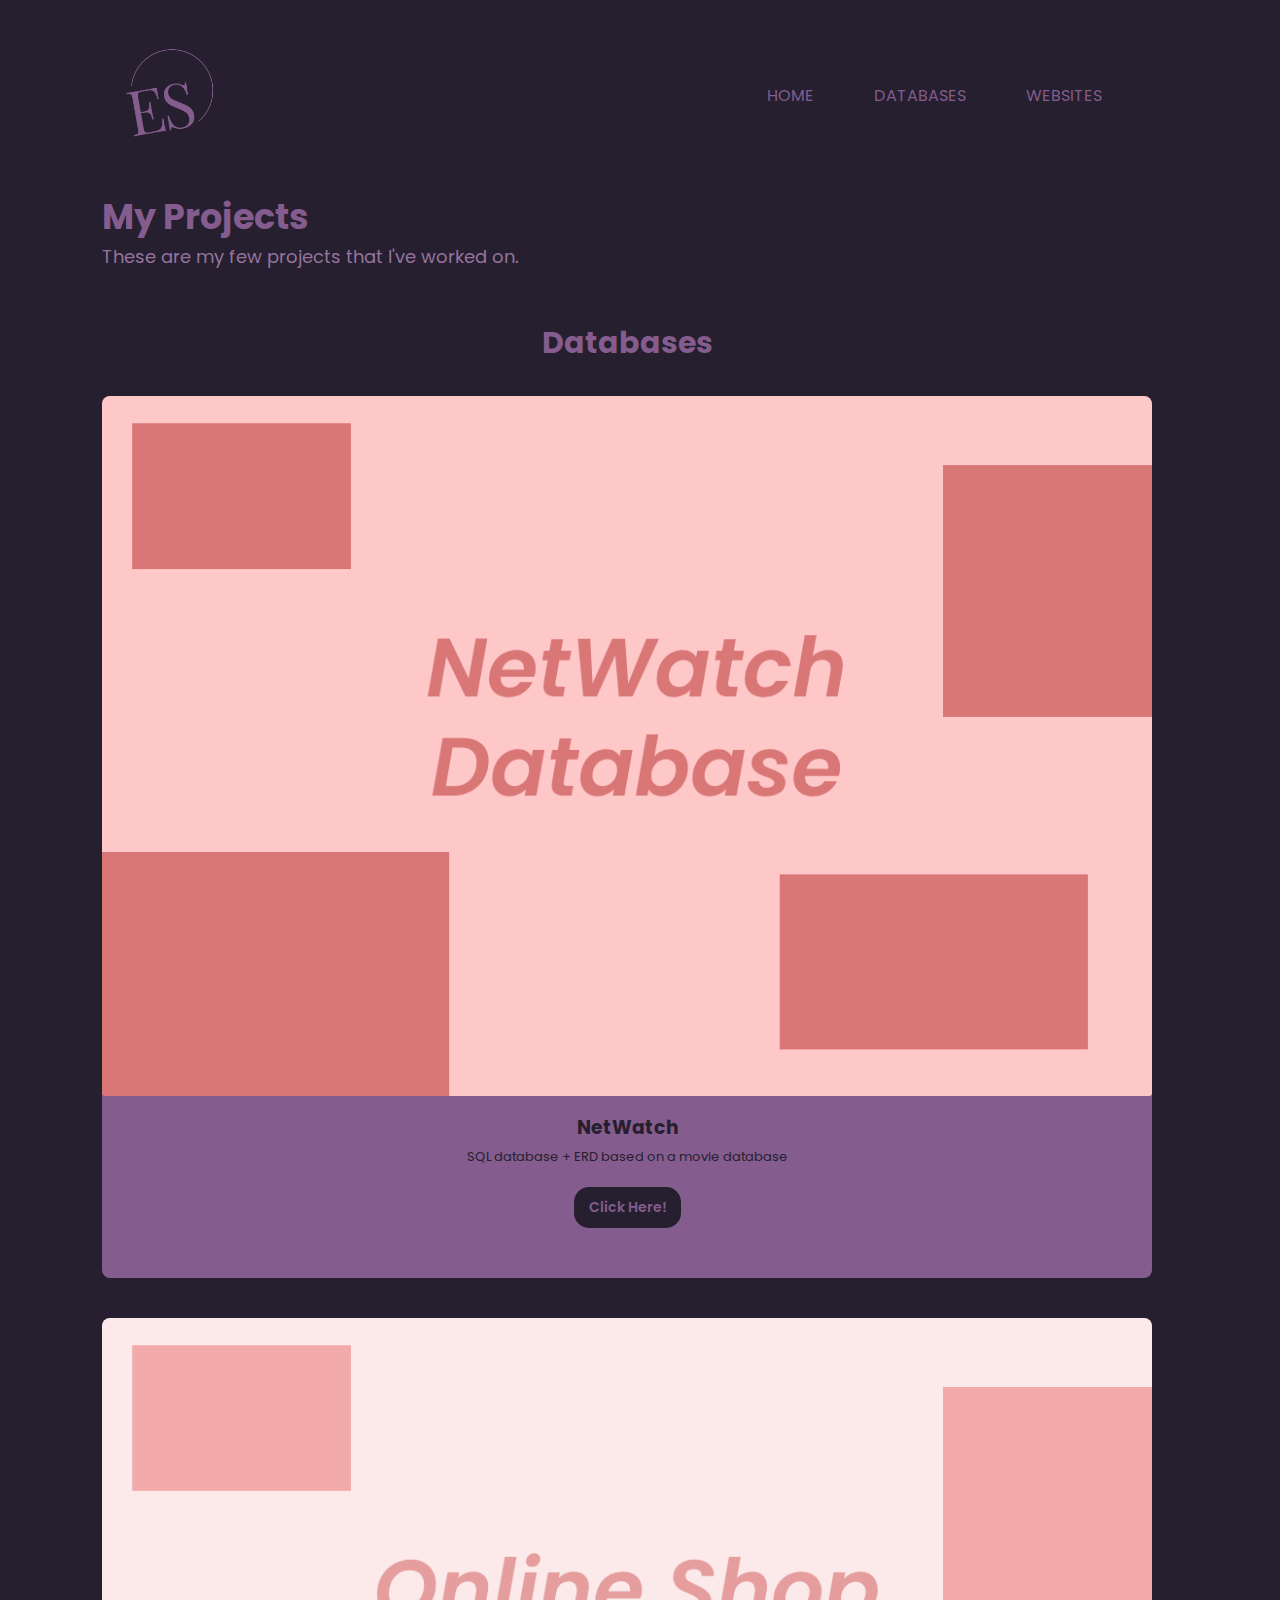
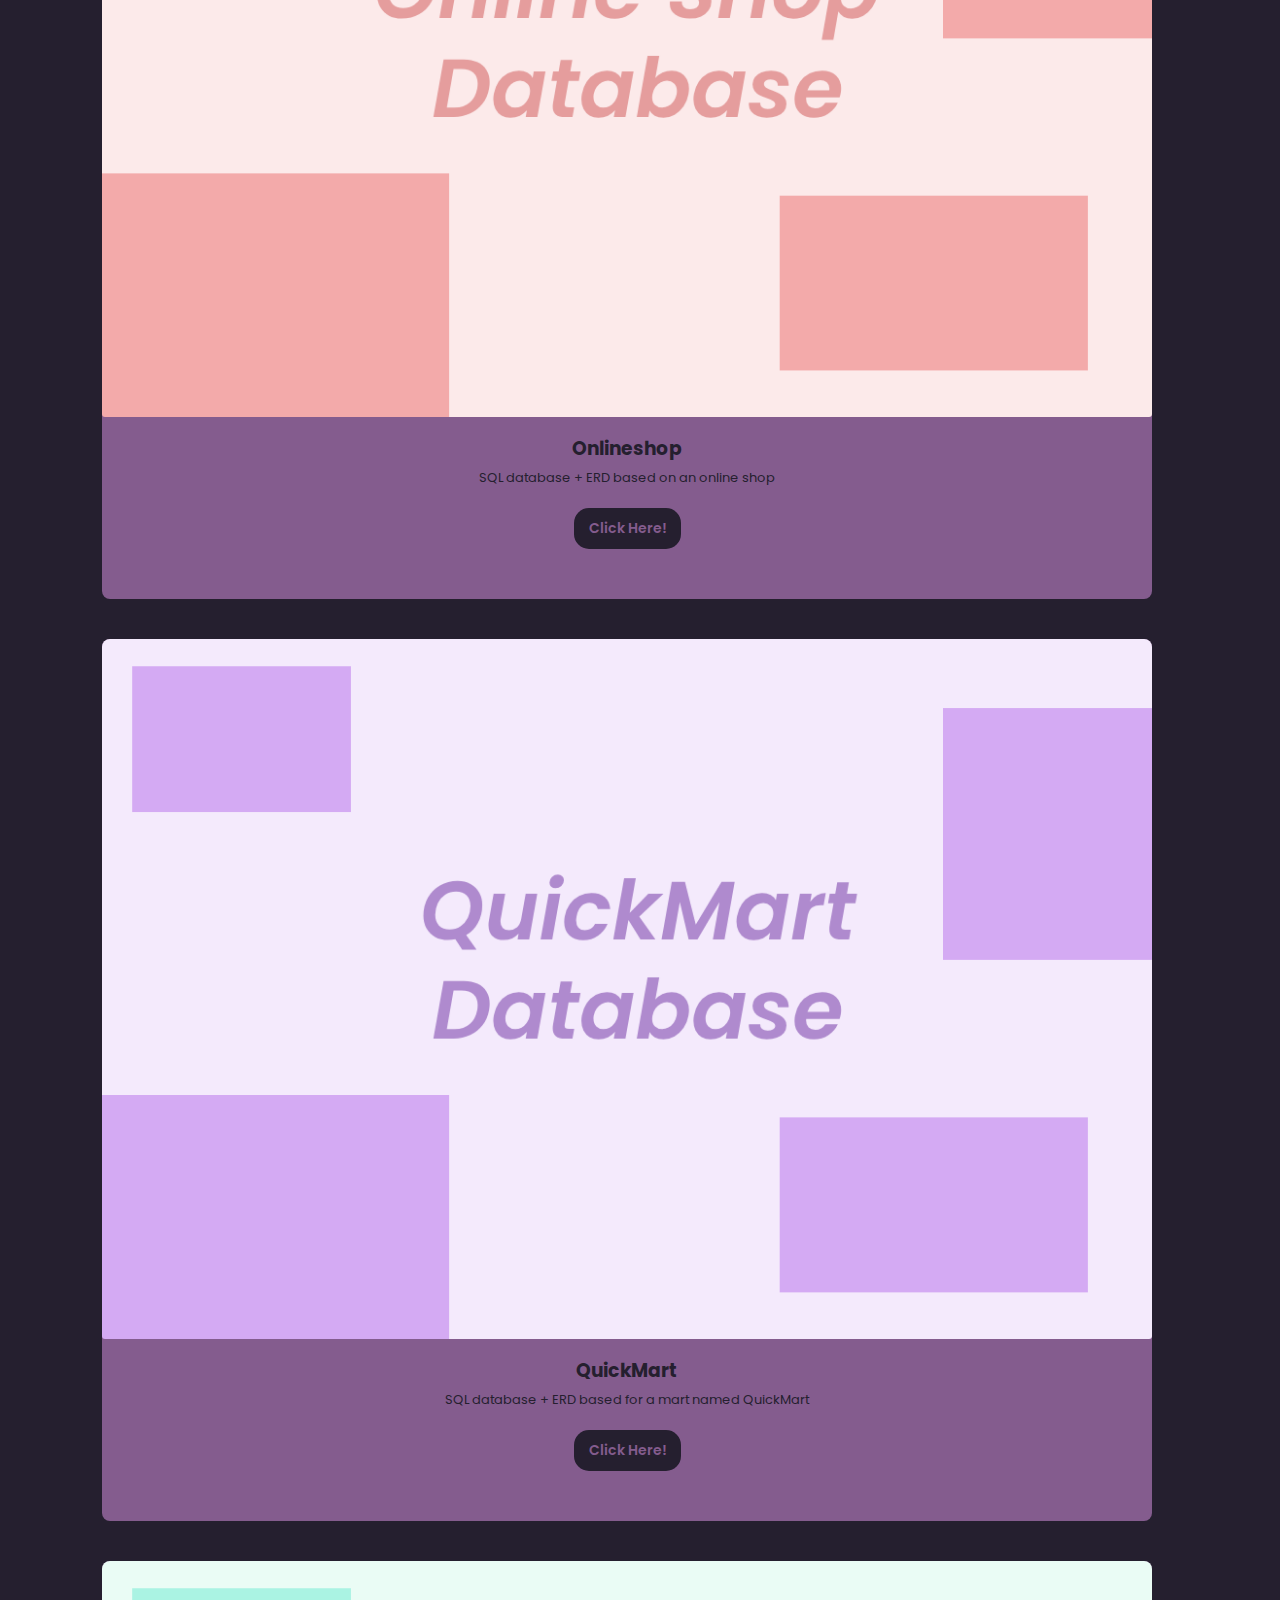
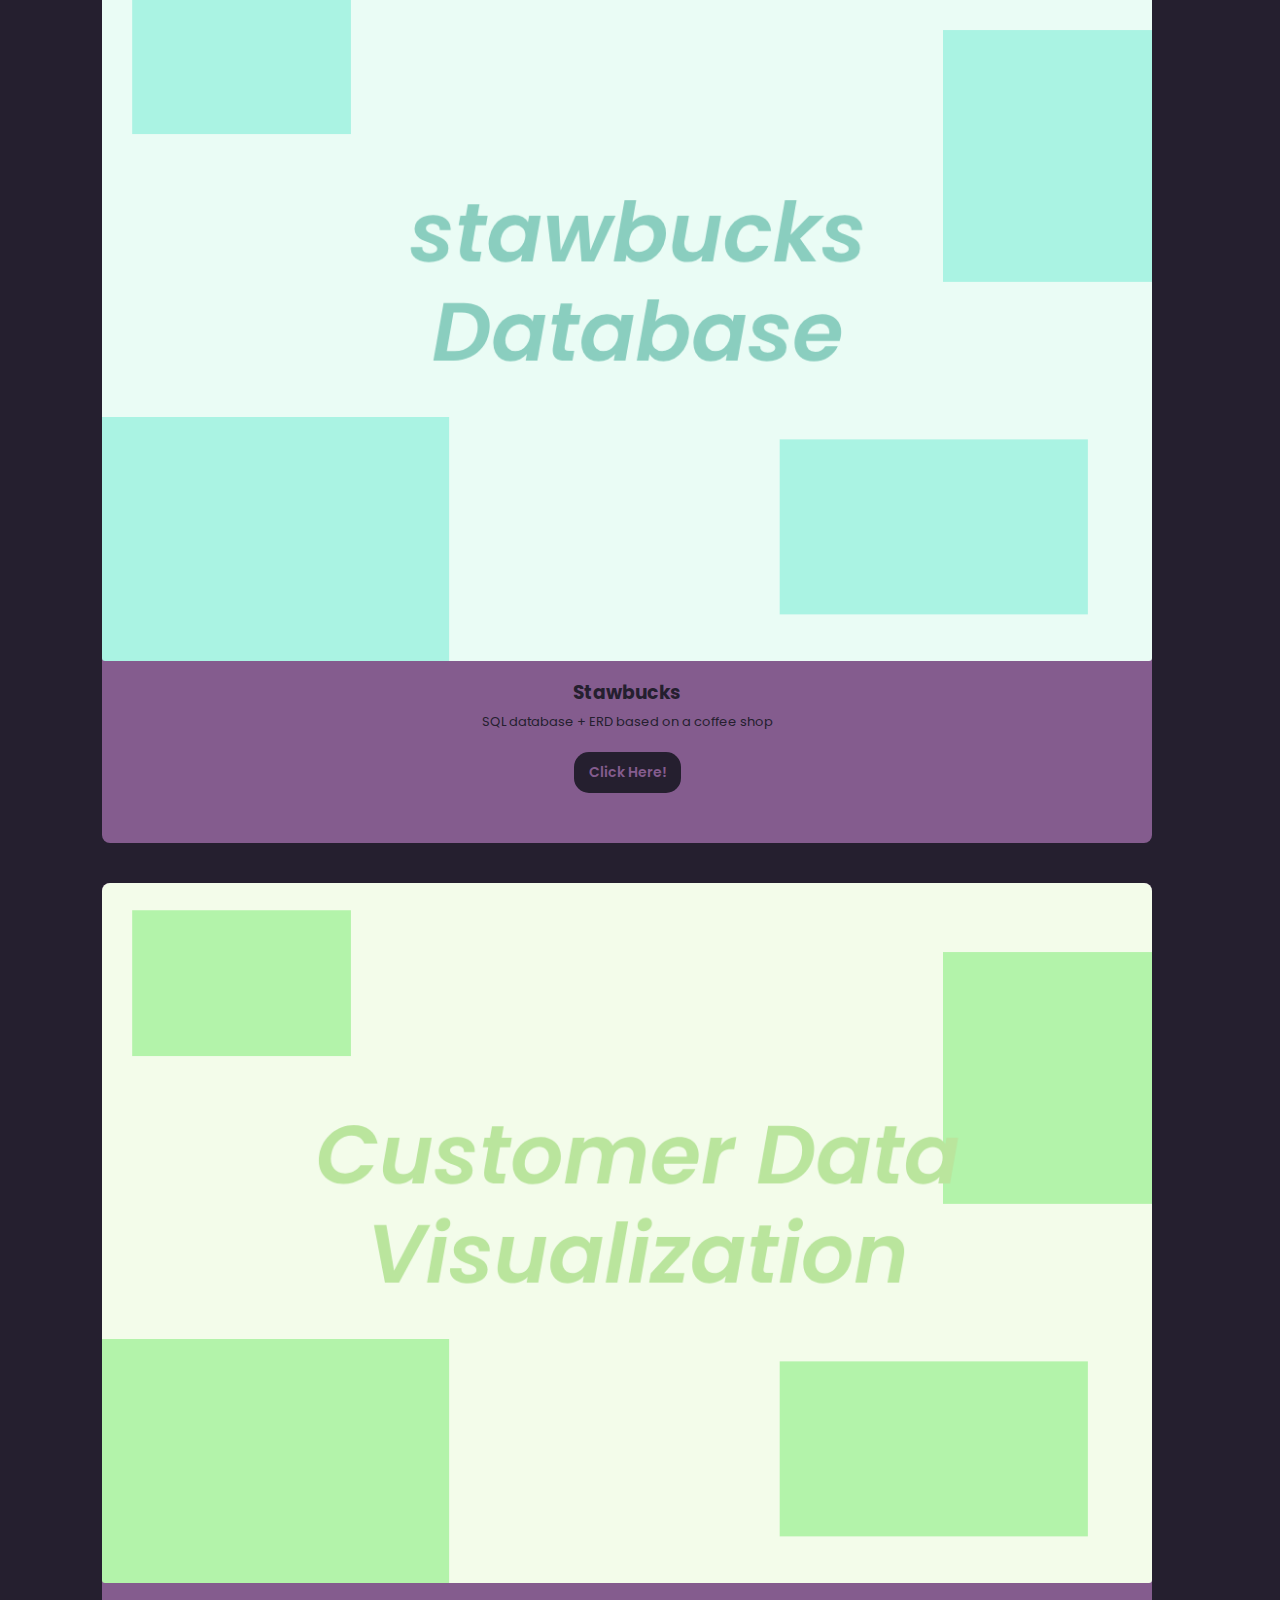
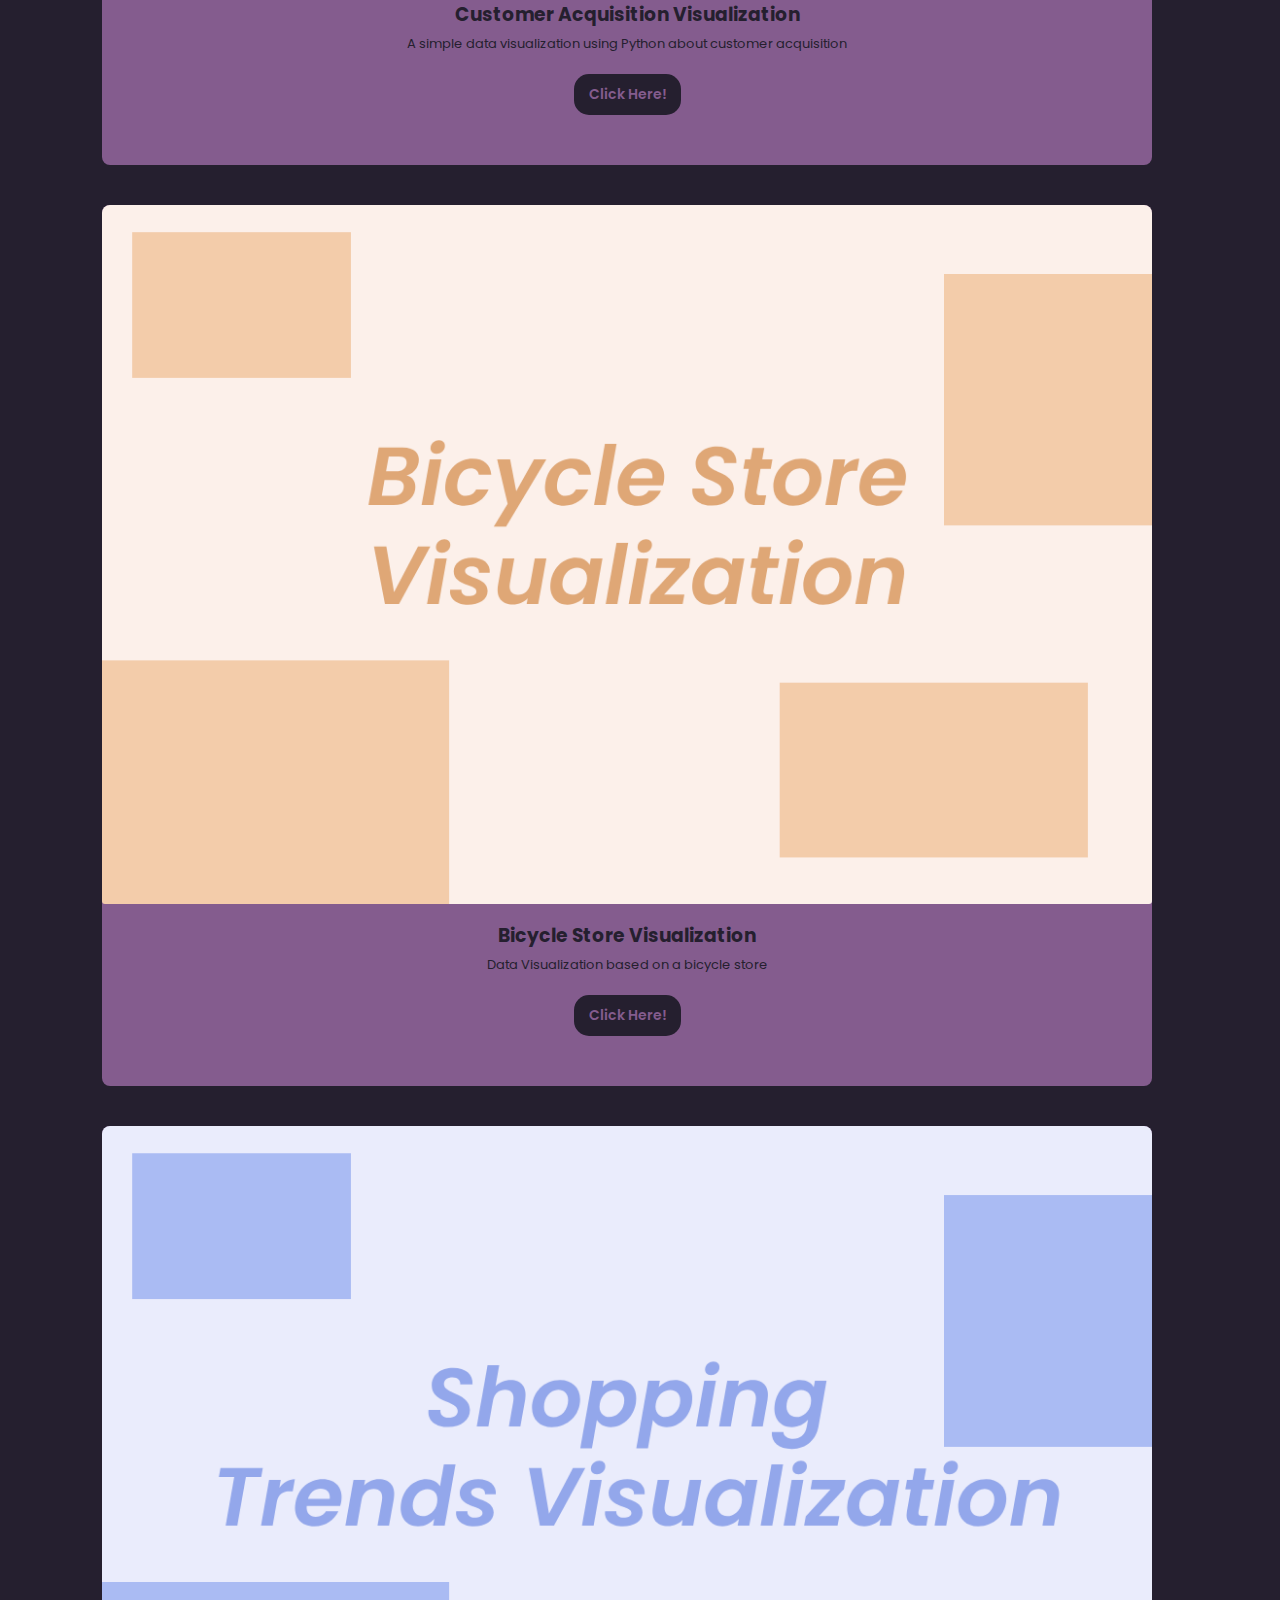
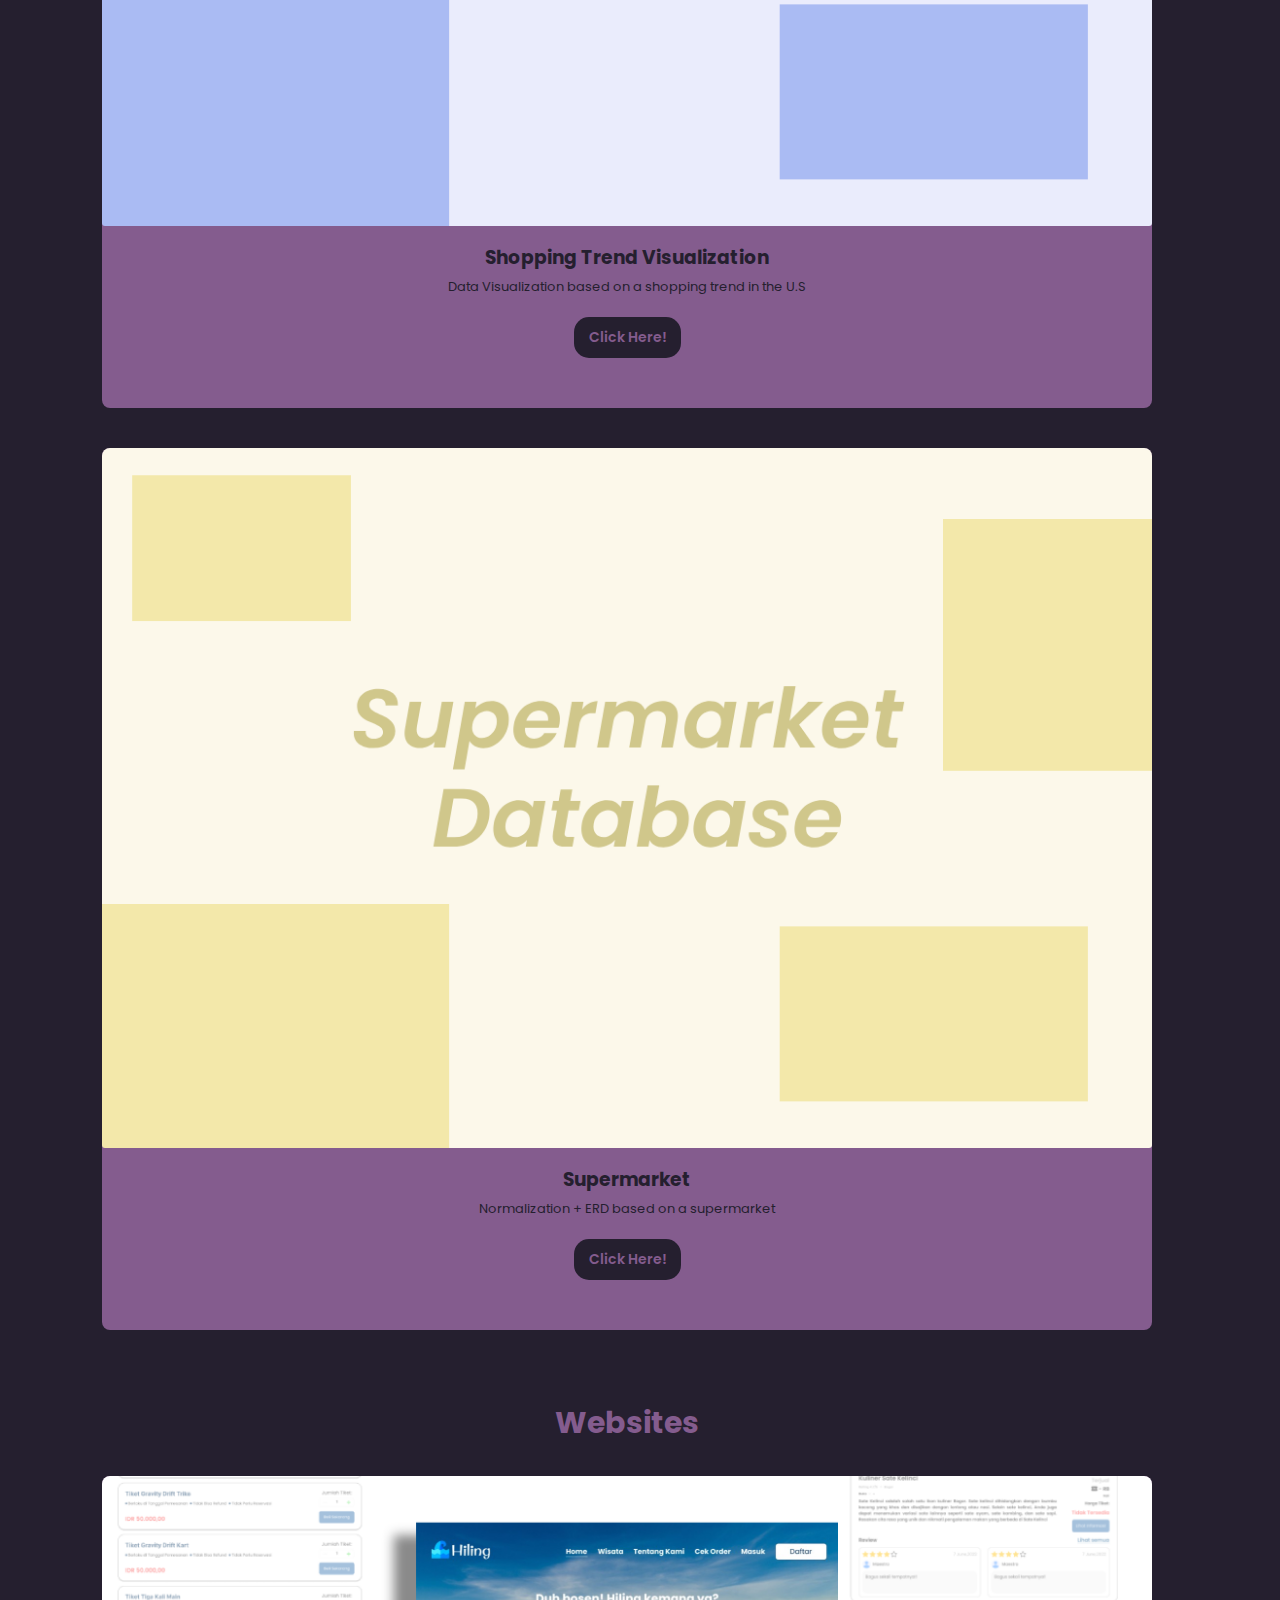
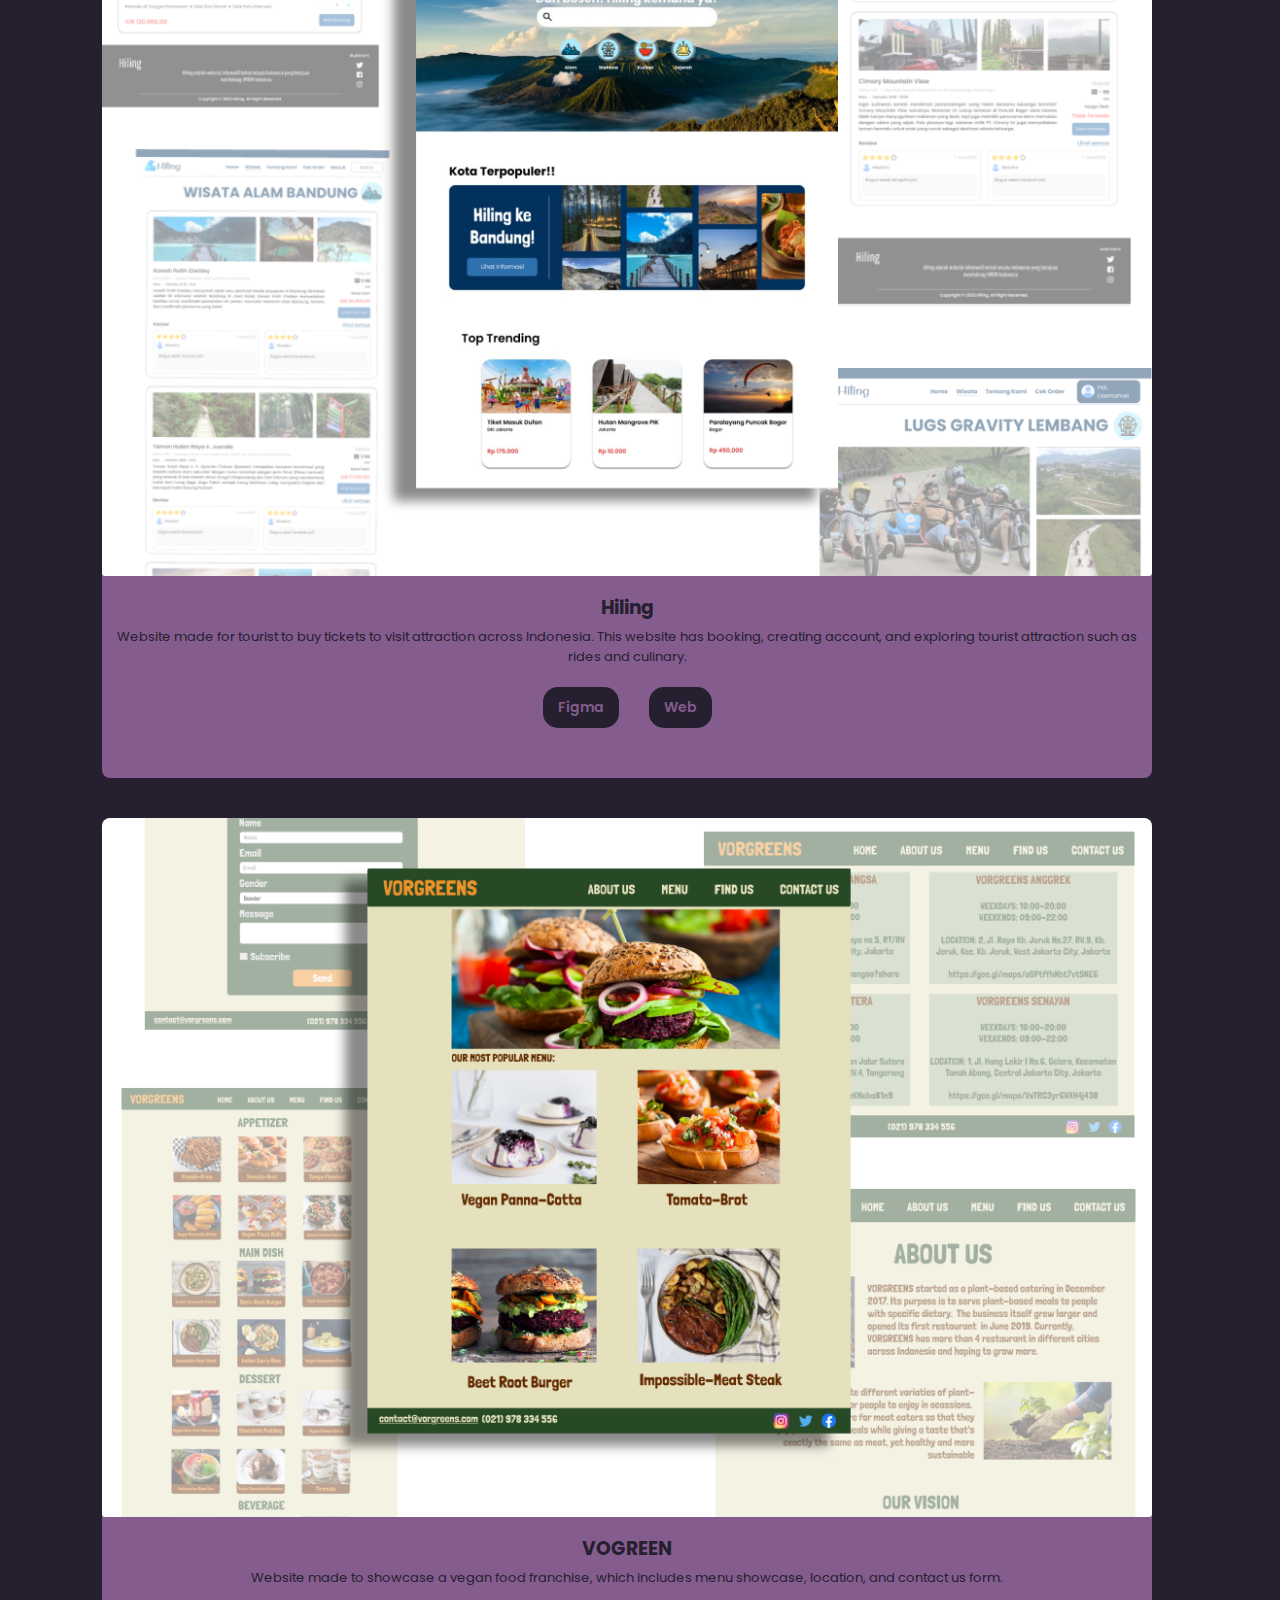
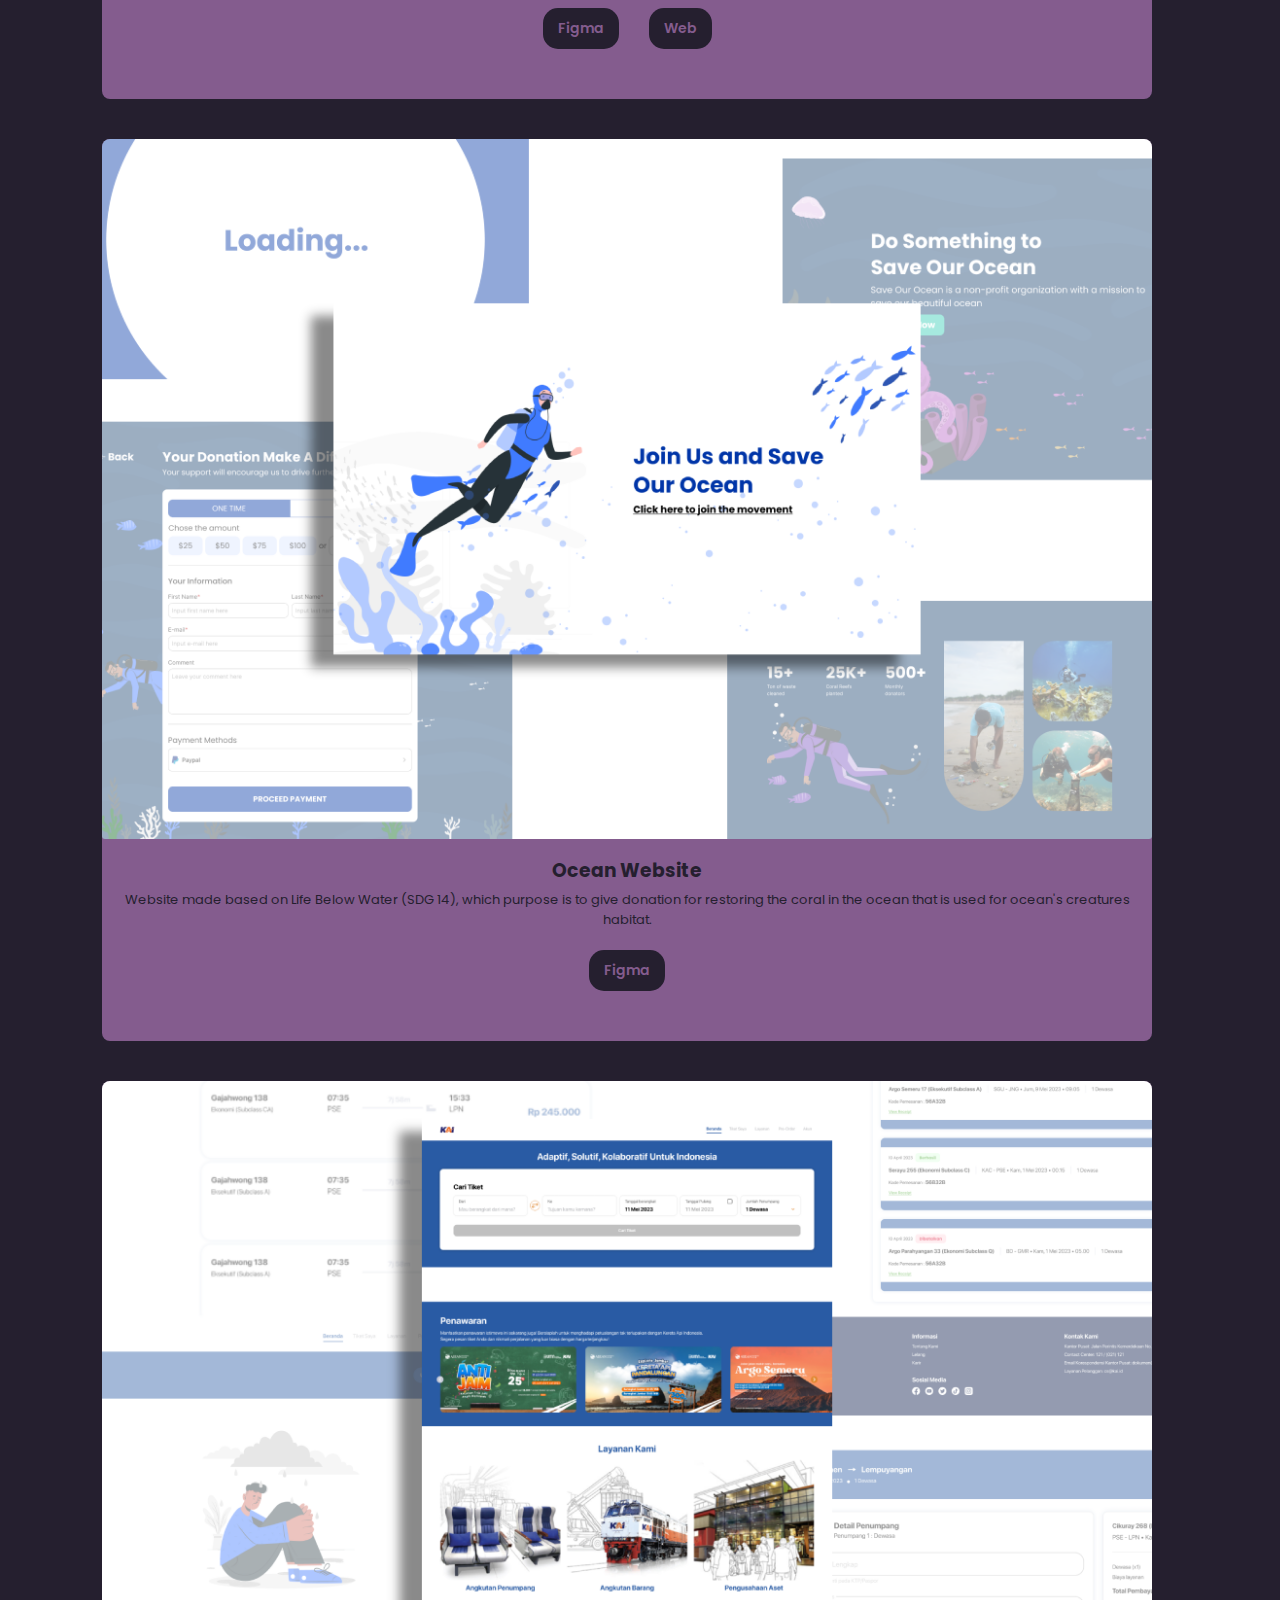
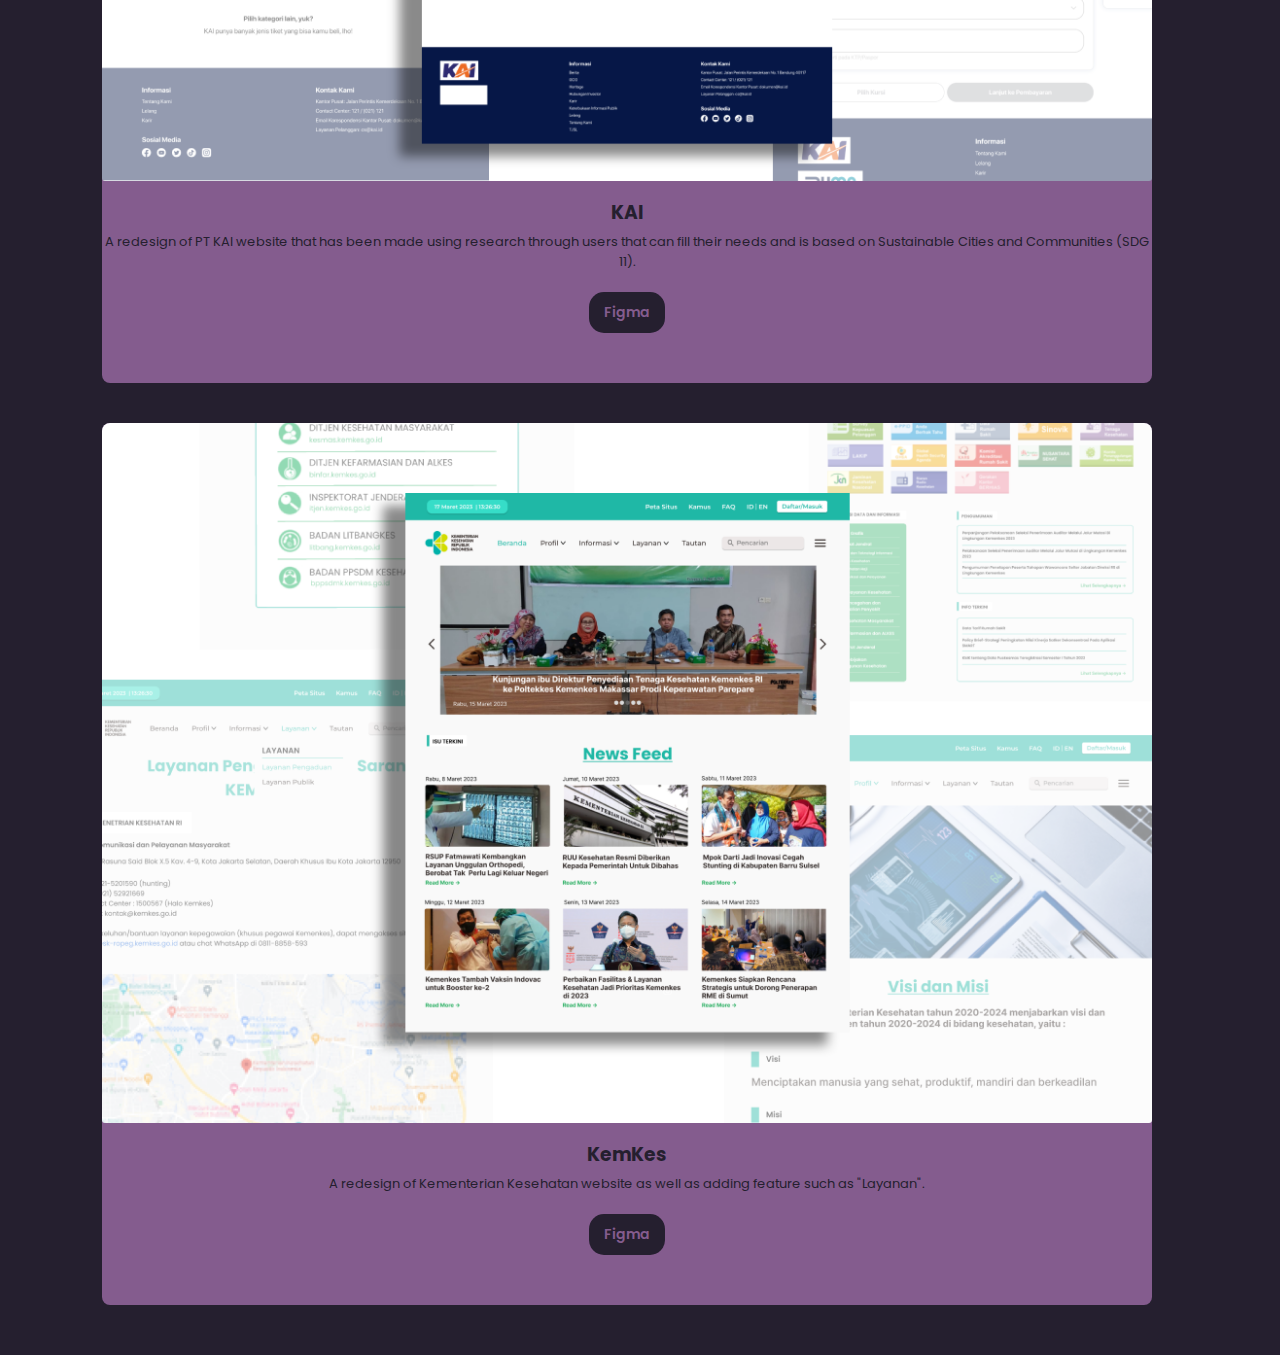
<file: project.html>
<!DOCTYPE html>
<html lang="en">
    <head>
        <meta charset="UTF-8">
        <meta http-equiv="X-UA-Compatible" content="IE=edge">
        <meta name="viewport" content="width=device-width, initial-scale=1.0">
        <title> Eleanor's Portofolio</title>
        <link rel="stylesheet" href="style.css">
        <link href='https://unpkg.com/boxicons@2.1.4/css/boxicons.min.css' rel='stylesheet'>
         <link rel="icon" type="image/x-icon" href="./assets/logo1.png">
    </head>
    <body>
        <div class="Page">
            <div id="Navigation">
            <div class="Navigation">
                <img src="./assets/logo1.png" class="logo" href="index.html">
                <nav>
                    <ul class="NavBar" id="NavBar">
                        <li><a href="index.html">HOME</a></li>
                        <li><a href="#Databases">DATABASES</a></li>
                        <li><a href="#Websites">WEBSITES</a></li>
                    </ul>
                </nav>
                
            </div>

            <div class="ProjectFull">
                <div class="MyProjects">
                    <h1>My Projects</h1>
                    <p class="desc">These are my few projects that I've worked on.</p>
                    <div class="ProjectPage">
                        <h2 id="Databases">Databases</h2>
                        <div class="ProjectList">
                            <div class="Projects">
                                <img src="./assets/netwatch.png" class="photo">
                                <div class="text">
                                    <h3>NetWatch</h3>
                                    <p>SQL database + ERD based on a movie database</p>
                                    <div class="button">
                                        <a href="https://drive.google.com/drive/folders/1iLgl3EMyaOaD1Rkr2OICVHK1-wtNUNp3?usp=sharing" target="_blank">Click Here!</a>
                                    </div>
                                </div>
                            </div>
                            <div class="Projects">
                                <img src="./assets/db1.png" class="photo">
                                <div class="text">
                                    <h3>Onlineshop</h3>
                                    <p>SQL database + ERD based on an online shop</p>
                                    <div class="button">
                                        <a href="https://drive.google.com/drive/folders/156lJlKLrsyIGJY_jFlaDfAzjpnLCbnRC?usp=sharing" target="_blank">Click Here!</a>
                                    </div>
                                </div>
                            </div>
                            <div class="Projects">
                                <img src="./assets/QuickMart.png" class="photo">
                                <div class="text">
                                    <h3>QuickMart</h3>
                                    <p>SQL database + ERD based for a mart named QuickMart</p>
                                    <div class="button">
                                        <a href="https://drive.google.com/drive/folders/1RwCjzmttrHVwvmssy6oRjOIsPPE-o5R8?usp=sharing" target="_blank">Click Here!</a>
                                    </div>
                                </div>
                            </div>
                            <div class="Projects">
                                <img src="./assets/stawbucks.png" class="photo">
                                <div class="text">
                                    <h3>Stawbucks</h3>
                                    <p>SQL database + ERD based on a coffee shop</p>
                                    <div class="button">
                                        <a href="https://drive.google.com/drive/folders/19O4_ZnzJMWYTJS0Gux4WggV1DQxmuLKE?usp=sharing" target="_blank">Click Here!</a>
                                    </div>
                                </div>
                            </div>
                            <div class="Projects">
                                <img src="./assets/customer.png" class="photo">
                                <div class="text">
                                    <h3>Customer Acquisition Visualization</h3>
                                    <p>A simple data visualization using Python about customer acquisition</p>
                                    <div class="button">
                                        <a href="https://drive.google.com/drive/folders/1ai2LVZETDHfvvcBkVjZsEdZSv-XFj3xK?usp=sharing" target="_blank">Click Here!</a>
                                    </div>
                                </div>
                            </div>
                            <div class="Projects">
                                <img src="./assets/bicycle.png" class="photo">
                                <div class="text">
                                    <h3>Bicycle Store Visualization</h3>
                                    <p>Data Visualization based on a bicycle store</p>
                                    <div class="button">
                                        <a href="https://public.tableau.com/views/BicycleStoreReport/ProductSoldinEachState?:language=en-US&:display_count=n&:origin=viz_share_link" target="_blank">Click Here!</a>
                                    </div>
                                </div>
                            </div>
                            <div class="Projects">
                                <img src="./assets/shopping.png" class="photo">
                                <div class="text">
                                    <h3>Shopping Trend Visualization</h3>
                                    <p>Data Visualization based on a shopping trend in the U.S</p>
                                    <div class="button">
                                        <a href="https://public.tableau.com/views/ShoppingTrends_17003998772220/ItemsPurchasedbasedonSeason?:language=en-US&:display_count=n&:origin=viz_share_link" target="_blank">Click Here!</a>
                                    </div>
                                </div>
                            </div>
                            <div class="Projects">
                                <img src="./assets/supermarket.png" class="photo">
                                <div class="text">
                                    <h3>Supermarket</h3>
                                    <p>Normalization + ERD based on a supermarket</p>
                                    <div class="button">
                                        <a href="https://drive.google.com/drive/folders/1XtEVtRusV68QRRGdQojwXk2aqZ2-eK55?usp=sharing" target="_blank">Click Here!</a>
                                    </div>
                                </div>
                            </div>
                        </div>
                        <h2 id="Websites">Websites</h2>
                            <div class="ProjectList">
                                <div class="Projects">
                                    <img src="./assets/SE.png" class="photo">
                                    <div class="text">
                                        <h3>Hiling</h3>
                                        <p>Website made for tourist to buy tickets to visit attraction across Indonesia. This website has booking, creating account, and exploring tourist attraction such as rides and culinary.</p>
                                        <div class="button">
                                            <a href="https://www.figma.com/proto/92Z4K3LftEfRcV21eS3v3t/Hiling---Project-Akhir-Software-Engineering?node-id=8-2&starting-point-node-id=8%3A2&mode=design&t=LhFdynxJKTv4UbHh-1" target="_blank">Figma</a>
                                            <a href="https://eleanorsusanto.github.io/HilingWeb/" target="_blank">Web</a>
                                        </div>
                                    </div>
                                </div>
                                <div class="Projects">
                                    <img src="./assets/HCI.png" class="photo">
                                    <div class="text">
                                        <h3>VOGREEN</h3>
                                        <p>Website made to showcase a vegan food franchise, which includes menu showcase, location, and contact us form.</p>
                                        <div class="button">
                                            <a href="https://www.figma.com/proto/jOF8XSuSNCAV0iwfygLpHt/VOGREEN?type=design&node-id=2-2&t=dzkgmyF8aGEIp1zr-1&scaling=min-zoom&page-id=0%3A1&starting-point-node-id=2%3A2&mode=design" target="_blank">Figma</a>
                                            <a href="https://eleanorsusanto.github.io/VOGREEN/" target="_blank">Web</a>
                                        </div>
                                    </div>
                                </div>
                                <div class="Projects">
                                    <img src="./assets/Ocean.png" class="photo">
                                    <div class="text">
                                        <h3>Ocean Website</h3>
                                        <p>Website made based on Life Below Water (SDG 14), which purpose is to give donation for restoring the coral in the ocean that is used for ocean's creatures habitat.</p>
                                        <div class="button">
                                            <a href="https://www.figma.com/proto/2NjRXm0GAxSYvSRgRTOwEx/UTS?node-id=2-5587&starting-point-node-id=2%3A5573&mode=design&t=IoxXhU6fWCs1WV31-1" target="_blank">Figma</a>
                                        </div>
                                    </div>
                                </div>
                                <div class="Projects">
                                    <img src="./assets/kai.png" class="photo">
                                    <div class="text">
                                        <h3>KAI</h3>
                                        <p>A redesign of PT KAI website that has been made using research through users that can fill their needs and is based on Sustainable Cities and Communities (SDG 11).</p>
                                        <div class="button">
                                             <a href="https://www.figma.com/proto/u35wuZh8k6HtGl3e4KBnKl/Fundamental-Design?node-id=358-206&starting-point-node-id=358%3A206&mode=design&t=RsIOuQC2M5fvuUsN-1" target="_blank">Figma</a>
                                        </div>
                                    </div>
                                </div>
                                <div class="Projects">
                                    <img src="./assets/kemkes.png" class="photo">
                                    <div class="text">
                                        <h3>KemKes</h3>
                                        <p>A redesign of Kementerian Kesehatan website as well as adding feature such as "Layanan".</p>
                                        <div class="button">
                                            <a href="https://www.figma.com/proto/DSmoMcqNVpagz4rbQmWZtd/KELOMPOK-4---Re-design-Website-Kemenkes---LA01-IA?node-id=46-268&starting-point-node-id=46%3A268&mode=design&t=pZk7dTksXjxcEQTy-1" target="_blank">Figma</a>
                                        </div>
                                    </div>
                                </div>
                            </div>
                    
                        </div>
                </div>
            </div>
        </div>


        <script>
            var list = document.getElementById("NavBar")
            list.style.maxHeight="0px";
            function togglemenu(){
                if(list.style.maxHeight="0px"){
                    list.style.maxHeight="100px";
                }else{
                    list.style.maxHeight="0px";
                }
            }
        </script>
    </body>
</html>
</file>
<file: style.css>
@import url("https://fonts.googleapis.com/css2?family=Poppins:ital,wght@0,200;0,300;0,400;0,500;0,600;0,700;0,800;1,200;1,300;1,400;1,500;1,600;1,700;1,800&display=swap");

html{
    scroll-behavior: smooth;
}

*{
    margin: 0;
    padding: 0;
    font-family: 'Poppins';
}

body{
    width: 100%;
    height: 100%;
}

.Page{
    background-color: #251F2F;
    min-height: 200vh;
    padding-left: 8%;
    padding-right: 10%;
    box-sizing: border-box;
    overflow: hidden;
    width: 100%;
}

.Navigation{
    display: flex;
    width: 100%;
    justify-content: space-between;
    align-items: center;
}

.SiteLogo{
    display:flex;
}

.logo{
    width: 130px;
    margin: 30px 0;
    cursor: pointer;
}

.MenuLogo{
    width: 60px;
    
}

/* NAV */
nav{
    flex:1;
    text-align: right;
}

.NavBar{
    display: flex;
    justify-content: center;
    float:right;
    text-align: center;
    align-items: center;
}

.NavBar li{
    list-style: none;
    margin-right: 40px;
    display: inline-block;
}

.NavBar li a{
    text-decoration: none;
    color: #845C8E;
    padding: 10px 10px;
    border-radius: 22px;
    font-size: 16px;
}

.NavBar li a:hover{
    color:#845C8E;
    background-color: #FFFFFF;
    font-weight: 600;
    transform:scale(1,5);
    transition:all 0.5 ease-in-out;
}

/* MOBILE NAV */

.NavMob{
    position: relative;
    display: inline-block;
}

.NavMob{
    display: flex;
    flex-direction: column;
    justify-content: space-between;
    height: 24px;
    width: 30px;
    cursor: pointer;
}

.NavMob input {
    cursor: pointer;
    position: absolute;
    opacity: 0;
    z-index: 3;
    width: 48px;
    height: 30px;
    top: 4px;
    left:3px;

}

.NavMob span{
    background-color: #845C8E;
    width:100%;
    height: 3px;
    transition:all 0.2 ease-in-out;
}

.NavMob input:checked ~ span:nth-child(2) {
    transform: rotate(-45deg) translate(-2px, 0px);
}

.NavMob input:checked ~ span:nth-child(4) {
    transform: rotate(45deg) translate(1px, 1px);
}

.NavMob input:checked ~ span:nth-child(3) {
    transform: scale(0);
}

.NavMob span:nth-child(2) {
    transform-origin: 100% 0;
}

.NavMob span:nth-child(4) {
    transform-origin: 100% 0;
}


/*BODY*/


.Bio{
    margin: 100px 0;
    display: flex;
    justify-content: space-between;
    align-items:center ;
}

.Bio1{
    flex-basis: 50%;
    position: relative;
    margin-left: 50px;
    width:70%;
}

.Bio1 h1{
    font-size: 60px;
    color:#845C8E;
    font-weight: 600;
}

.Bio1 span{
    font-size: 60px;
    color:#96749E;
    font-weight: 700;

}

.Bio1 P{
    color:#845C8E;
    font-size:18px;
}

.Bio1 a{
    background:linear-gradient(to right,#845C8E,#96749E);
    border-radius: 15px;
    padding: 10px 20px;
    display: inline-block;
    margin:40px 0;
    color:#FFFFFF;
    text-decoration: none;
    cursor: pointer;
}

.Bio1 a:hover{
    font-weight:600;
}


/*PROJECT*/

.Portfolio{
    padding: 50px 0;
}

.skills-section{
    float: center;
}


.skills-section h1{
    color:#845C8E;
    text-align: center;
    font-size: 50px;
    height: 100%;
}

.SkillList{
    display: grid;
    grid-template-columns: repeat(3, minmax(0, 1fr));
    grid-gap:40px;
    align-items: center;
    margin: 50px 0;
}

.Skills{
    border-radius: 8px;
    position: relative;
    overflow: hidden;
    border-color: #a3a3a3;
    background: #845C8E;
    justify-content: center;
    align-items: center;
    min-height: fit-content;
}

.Container h1{
    margin-top: 50px;
}

.Container h1{
    color:#845C8E;
    text-align: center;
    font-size: 50px;
    height: 100%;
}

.Container p{
    color:#845C8E;
    text-align: center;
    font-size: 20px;
    height: 100%;
}


.ProjectPage{
    margin: 50px 0;
    display: flex;
    align-items:center ;
    flex-direction: column;
}

.ProjectList{
    display: grid;
    grid-template-columns: repeat(2, minmax(0, 1fr));
    grid-gap:40px;

}

.Projects{
    border-radius: 8px;
    position: relative;
    overflow: hidden;
    border-color: #a3a3a3;
    background: #845C8E;
    justify-content: center;
    align-items: center;
    min-height: fit-content;
}

.Projects img{
    width: 100%;
    height:70%;
    object-fit: cover;
    border-radius: 3px;
    justify-content: center;
    align-items: center;
}

.button{
    display:flex;
    justify-content: center;
    align-items: center;
}

.photo{
    justify-content: center;
    align-items: center;
}

.text{
    justify-content: center;
    min-height: fit-content;
    margin-bottom: 30px;
}


.text h3{
    margin-top: 10px;
    color:#251F2F;
    text-align: center;
}

.text p{
    color:#251F2F;
    text-align: center;
    font-size:13px;
    margin-top: 5px;
}

.text a{
   background :#251F2F;
    border-radius: 15px;
    padding: 10px 15px;
    display: inline-block;
    margin:20px 15px;
    color:#845C8E;
    text-decoration: none;
    font-weight: 600;
    font-size:14px;
    align-items: center;
    cursor: pointer;
    justify-content: center;
}

.text a:hover{
    color:#96749E;
}

.ProjectThings{
    align-items: center;
    justify-content: center;
    display: flex;
}

.ProjectThings a{
    background:linear-gradient(to right,#845C8E,#96749E);
    border-radius: 15px;
    padding: 10px 20px;
    display: inline-block;
    margin:40px 0 20px 10px;
    color:#FFFFFF;
    text-decoration: none;
    cursor: pointer;
    text-align: center;

}

.Contact{
    background-color: #251F2F;
    padding-bottom: 30px;

}

.Contact h1{
    color:#845C8E;
    text-align: center;
}

.SocMed{
    display: flex;
    text-align: center;
    justify-content: center;
    align-items: center;
}

.SocMed a{
    display: inline;
    text-align: center;
    text-decoration: none;
    text-align: center;
    justify-content: center;
}

.SocMed a i{
    display: inline-flex;
    text-align: center;
    align-items: center;
    justify-content: center;
    font-size: 60px;
    justify-content: center;
}

.Contact p{
    color:#845C8E;
    text-align: center;
}

.MyProjects h1{
    font-size: 35px;
    color:#845C8E;
}

.desc{
    font-size: 18px;
    color:#96749E;
}

#Databases{
    color:#845C8E;
    font-size: 30px;
    text-align: center;
    margin: 0px 20px 30px 20px;
}

#Websites{
    color:#845C8E;
    text-align: center;
    font-size: 30px;
    margin: 70px 20px 30px 20px;
}

@media screen and (max-width:1400px) {
    .Container {
        height: fit-content;
    }

    .ProjectList{
        display: flex;
        flex-direction: column;
        justify-content: center;
        align-items: center;
        }
}


@media screen and (max-width:845px) {
    .ProjectList{
        display: flex;
        flex-direction: column;
        justify-content: center;
        align-items: center;
        }
    
    .text p{
        font-size: 13px;
    }

    .logo{
        width: 90px;
    }
}

@media screen and (max-width:768px) {


    .ProjectList{
        display: flex;
        flex-direction: column;
        justify-content: center;
        align-items: center;
        }
    
    .text p{
        font-size: 11px;
    }

    .logo{
        width: 70px;
    }

    .NavBar li a{
        text-decoration: none;
        text-align: center;
        color: #845C8E;
        padding: 10px 10px;
        border-radius: 22px;
        font-size: 13px;
        float: right;
    }

    .NavBar li a:hover{
        color:#845C8E;
        background-color: #FFFFFF;
        font-weight: 600;
        transform:scale(1);
    }
}

@media screen and (max-width:400px) {


    .NavBar li a{
        text-decoration: none;
        text-align: center;
        color: #845C8E;
        padding: 10px 10px;
        border-radius: 22px;
        font-size: 11px;
        float: right;
    }
}
</file>
